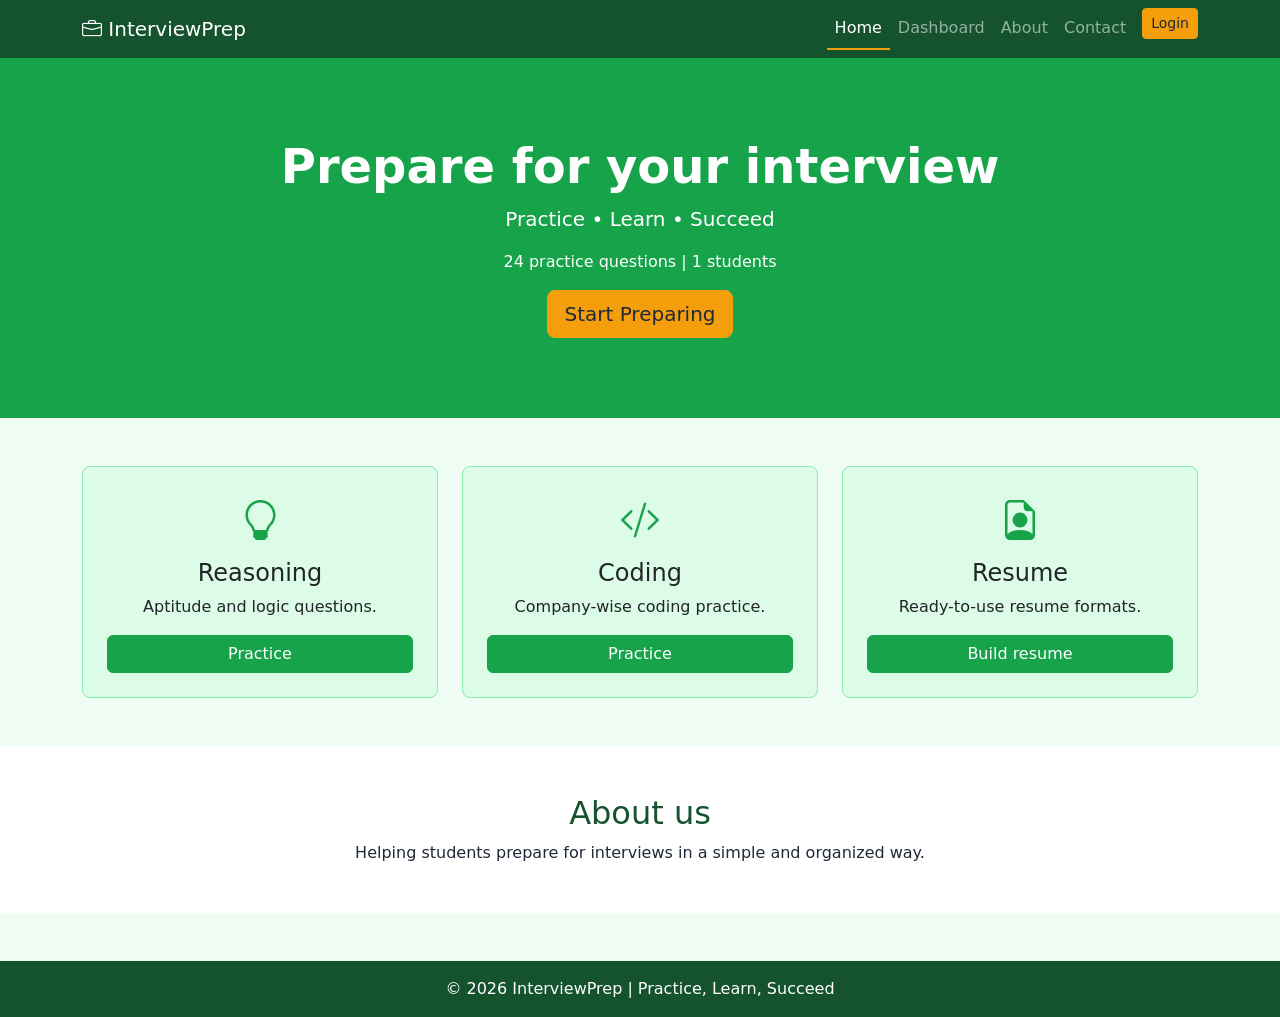
<file: index.html>
<!DOCTYPE html>
<!-- InterviewPrep: Home page -->
<html lang="en">
<head>
  <meta charset="UTF-8">
  <meta name="viewport" content="width=device-width, initial-scale=1">
  <title>Home | InterviewPrep</title>
  <link href="https://cdn.jsdelivr.net/npm/bootstrap@5.3.3/dist/css/bootstrap.min.css" rel="stylesheet">
  <link href="https://cdn.jsdelivr.net/npm/bootstrap-icons@1.11.3/font/bootstrap-icons.min.css" rel="stylesheet">
  <link href="css/style.css" rel="stylesheet">
</head>
<body data-page="index" data-auth="" data-simple="">
  <div id="nav"></div>
  <main>
    <section class="hero text-center"><div class="container">
      <h1 class="display-5 fw-bold">Prepare for your interview</h1><p class="lead">Practice &bull; Learn &bull; Succeed</p>
      <p id="counts"></p><a href="dashboard.html" class="btn btn-accent btn-lg">Start Preparing</a>
    </div></section>
    <section class="container py-5"><div class="row row-cols-1 row-cols-md-3 g-4 text-center">
      <div class="col"><div class="card card-soft h-100 p-4"><i class="bi bi-lightbulb fs-1 text-main"></i><h2 class="h4 mt-2">Reasoning</h2><p>Aptitude and logic questions.</p><a href="reasoning.html" class="btn btn-main mt-auto">Practice</a></div></div>
      <div class="col"><div class="card card-soft h-100 p-4"><i class="bi bi-code-slash fs-1 text-main"></i><h2 class="h4 mt-2">Coding</h2><p>Company-wise coding practice.</p><a href="coding.html" class="btn btn-main mt-auto">Practice</a></div></div>
      <div class="col"><div class="card card-soft h-100 p-4"><i class="bi bi-file-earmark-person fs-1 text-main"></i><h2 class="h4 mt-2">Resume</h2><p>Ready-to-use resume formats.</p><a href="resume.html" class="btn btn-main mt-auto">Build resume</a></div></div>
    </div></section>
    <section class="bg-white py-5 text-center"><div class="container"><h2>About us</h2><p class="mb-0">Helping students prepare for interviews in a simple and organized way.</p></div></section>
  </main>
  <footer id="foot" class="bg-dark-green text-center text-white py-3 mt-5"></footer>

  <script src="https://cdn.jsdelivr.net/npm/bootstrap@5.3.3/dist/js/bootstrap.bundle.min.js"></script>
  <script src="js/app.js"></script>
</body>
</html>
</file>
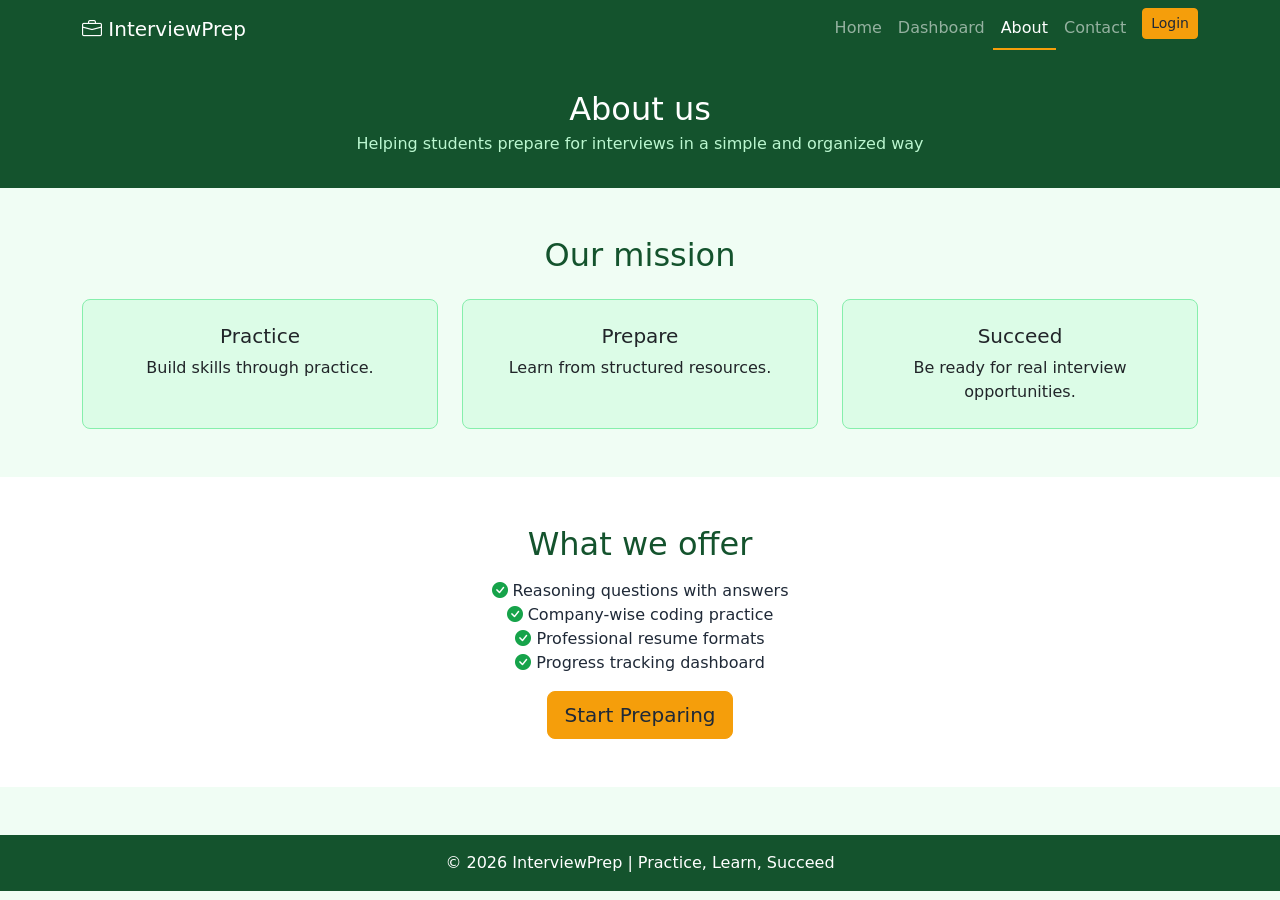
<file: about.html>
<!DOCTYPE html>
<!-- InterviewPrep: About page -->
<html lang="en">
<head>
  <meta charset="UTF-8">
  <meta name="viewport" content="width=device-width, initial-scale=1">
  <title>About | InterviewPrep</title>
  <link href="https://cdn.jsdelivr.net/npm/bootstrap@5.3.3/dist/css/bootstrap.min.css" rel="stylesheet">
  <link href="https://cdn.jsdelivr.net/npm/bootstrap-icons@1.11.3/font/bootstrap-icons.min.css" rel="stylesheet">
  <link href="css/style.css" rel="stylesheet">
</head>
<body data-page="about" data-auth="" data-simple="">
  <div id="nav"></div>
  <main>
  <section class="page-banner"><div class="container"><h1 class="h2">About us</h1><p>Helping students prepare for interviews in a simple and organized way</p></div></section>
    <section class="container py-5"><h2 class="text-center mb-4">Our mission</h2>
      <div class="row row-cols-1 row-cols-md-3 g-4 text-center">
        <div class="col"><div class="card card-soft h-100 p-4"><h3 class="h5">Practice</h3><p class="mb-0">Build skills through practice.</p></div></div>
        <div class="col"><div class="card card-soft h-100 p-4"><h3 class="h5">Prepare</h3><p class="mb-0">Learn from structured resources.</p></div></div>
        <div class="col"><div class="card card-soft h-100 p-4"><h3 class="h5">Succeed</h3><p class="mb-0">Be ready for real interview opportunities.</p></div></div>
      </div></section>
    <section class="bg-white py-5"><div class="container text-center"><h2>What we offer</h2>
      <ul class="list-unstyled my-3">
        <li><i class="bi bi-check-circle-fill text-main"></i> Reasoning questions with answers</li>
        <li><i class="bi bi-check-circle-fill text-main"></i> Company-wise coding practice</li>
        <li><i class="bi bi-check-circle-fill text-main"></i> Professional resume formats</li>
        <li><i class="bi bi-check-circle-fill text-main"></i> Progress tracking dashboard</li>
      </ul><a href="dashboard.html" class="btn btn-accent btn-lg">Start Preparing</a></div></section>
  </main>
  <footer id="foot" class="bg-dark-green text-center text-white py-3 mt-5"></footer>

  <script src="https://cdn.jsdelivr.net/npm/bootstrap@5.3.3/dist/js/bootstrap.bundle.min.js"></script>
  <script src="js/app.js"></script>
</body>
</html>
</file>
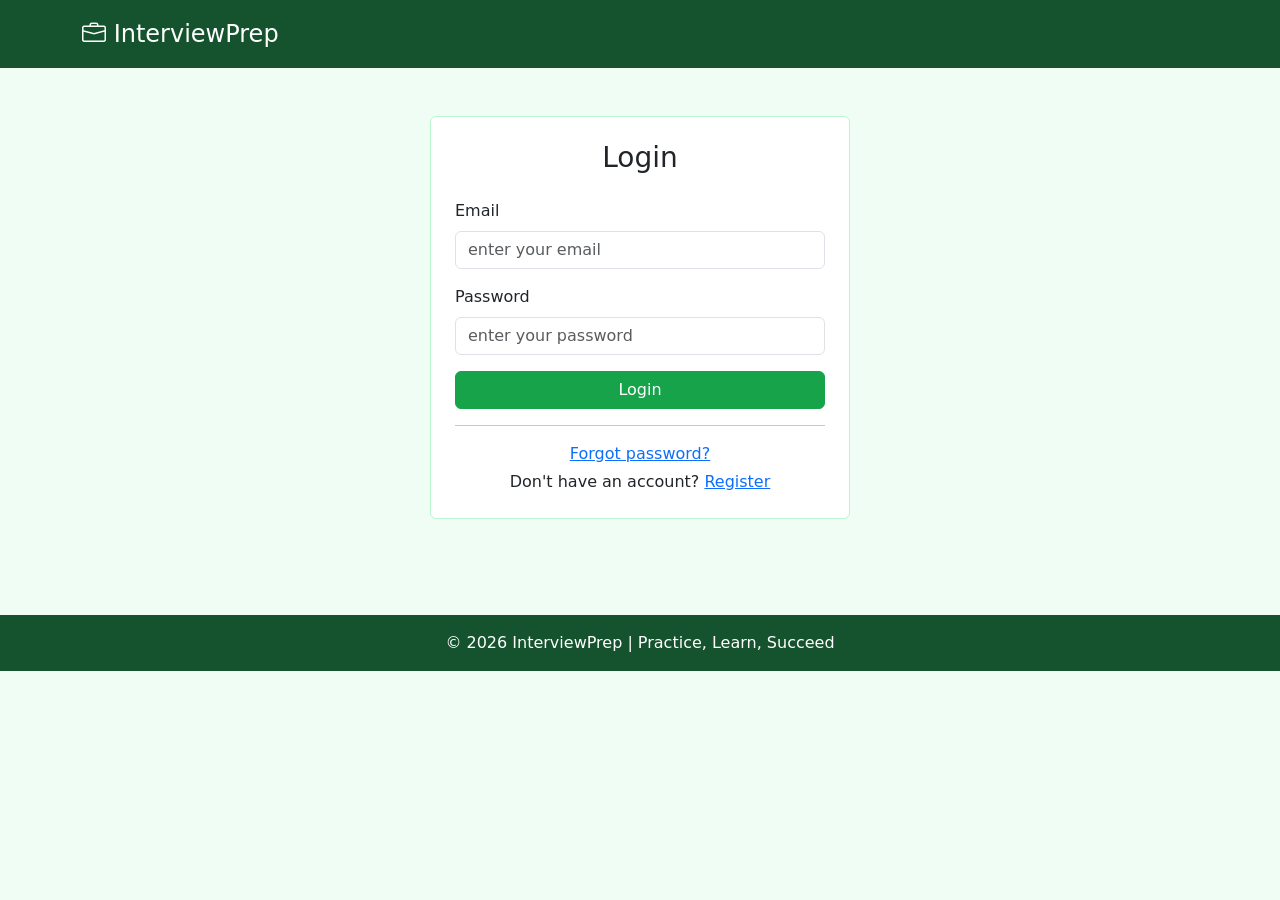
<file: admin-dashboard.html>
<!DOCTYPE html>
<!-- InterviewPrep: Admin dashboard page -->
<html lang="en">
<head>
  <meta charset="UTF-8">
  <meta name="viewport" content="width=device-width, initial-scale=1">
  <title>Admin dashboard | InterviewPrep</title>
  <link href="https://cdn.jsdelivr.net/npm/bootstrap@5.3.3/dist/css/bootstrap.min.css" rel="stylesheet">
  <link href="https://cdn.jsdelivr.net/npm/bootstrap-icons@1.11.3/font/bootstrap-icons.min.css" rel="stylesheet">
  <link href="css/style.css" rel="stylesheet">
</head>
<body data-page="admin-dashboard" data-auth="admin" data-simple="">
  <header id="nav" class="bg-dark-green py-3"></header>
  <div class="container-fluid"><div class="row">
    <aside id="side" class="col-md-3 col-lg-2 p-3"></aside>
    <main class="col-md-9 col-lg-10 p-3 p-md-4">
      <h1 class="h3 mb-3">Dashboard</h1>
      <div class="row row-cols-1 row-cols-md-3 g-3 text-center mb-4">
        <div class="col"><div class="card card-soft p-3"><div>Students</div><span class="stat-num" id="c1">0</span></div></div>
        <div class="col"><div class="card card-soft p-3"><div>Questions</div><span class="stat-num" id="c2">0</span></div></div>
        <div class="col"><div class="card card-soft p-3"><div>Unread messages</div><span class="stat-num" id="c3">0</span></div></div>
      </div>
      <div class="card mb-4"><div class="card-header bg-white fw-semibold">Recent activity</div><ul class="list-group list-group-flush" id="activity"></ul></div>
      <h2 class="h5">Quick actions</h2>
      <a href="admin-questions.html" class="btn btn-main">+ Add question</a> <a href="admin-users.html" class="btn btn-accent">View users</a> <a href="admin-messages.html" class="btn btn-accent">View messages</a>
    </main>
  </div></div>

  <script src="https://cdn.jsdelivr.net/npm/bootstrap@5.3.3/dist/js/bootstrap.bundle.min.js"></script>
  <script src="js/app.js"></script>
</body>
</html>
</file>
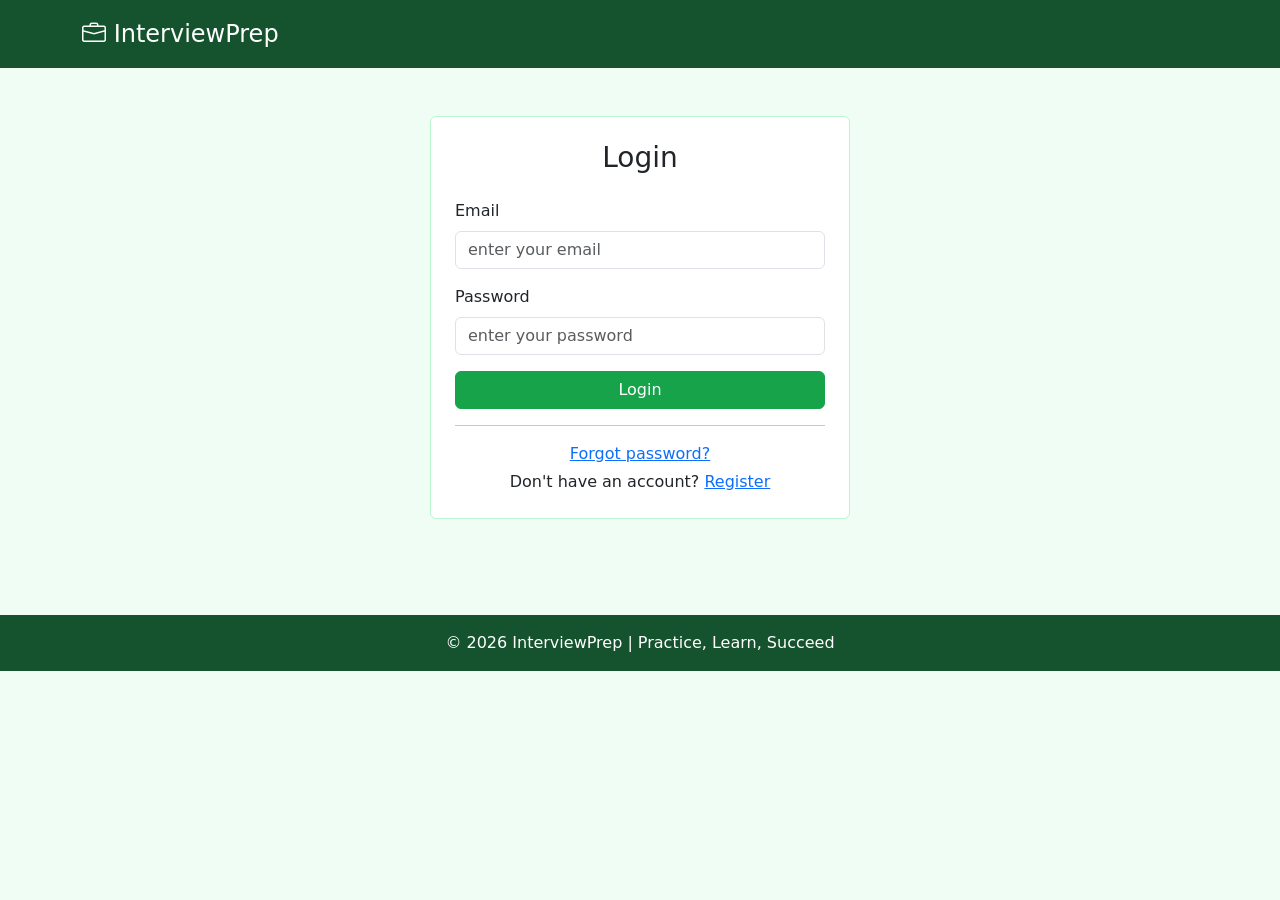
<file: admin-messages.html>
<!DOCTYPE html>
<!-- InterviewPrep: Messages page -->
<html lang="en">
<head>
  <meta charset="UTF-8">
  <meta name="viewport" content="width=device-width, initial-scale=1">
  <title>Messages | InterviewPrep</title>
  <link href="https://cdn.jsdelivr.net/npm/bootstrap@5.3.3/dist/css/bootstrap.min.css" rel="stylesheet">
  <link href="https://cdn.jsdelivr.net/npm/bootstrap-icons@1.11.3/font/bootstrap-icons.min.css" rel="stylesheet">
  <link href="css/style.css" rel="stylesheet">
</head>
<body data-page="admin-messages" data-auth="admin" data-simple="">
  <header id="nav" class="bg-dark-green py-3"></header>
  <div class="container-fluid"><div class="row">
    <aside id="side" class="col-md-3 col-lg-2 p-3"></aside>
    <main class="col-md-9 col-lg-10 p-3 p-md-4">
      <h1 class="h3">Messages</h1><p>Messages sent from the Contact page</p>
      <div class="table-responsive card"><table class="table align-middle mb-0"><thead><tr><th>Date</th><th>From</th><th>Message</th><th>Actions</th></tr></thead><tbody id="rows"></tbody></table></div>
    </main>
  </div></div>

  <script src="https://cdn.jsdelivr.net/npm/bootstrap@5.3.3/dist/js/bootstrap.bundle.min.js"></script>
  <script src="js/app.js"></script>
</body>
</html>
</file>
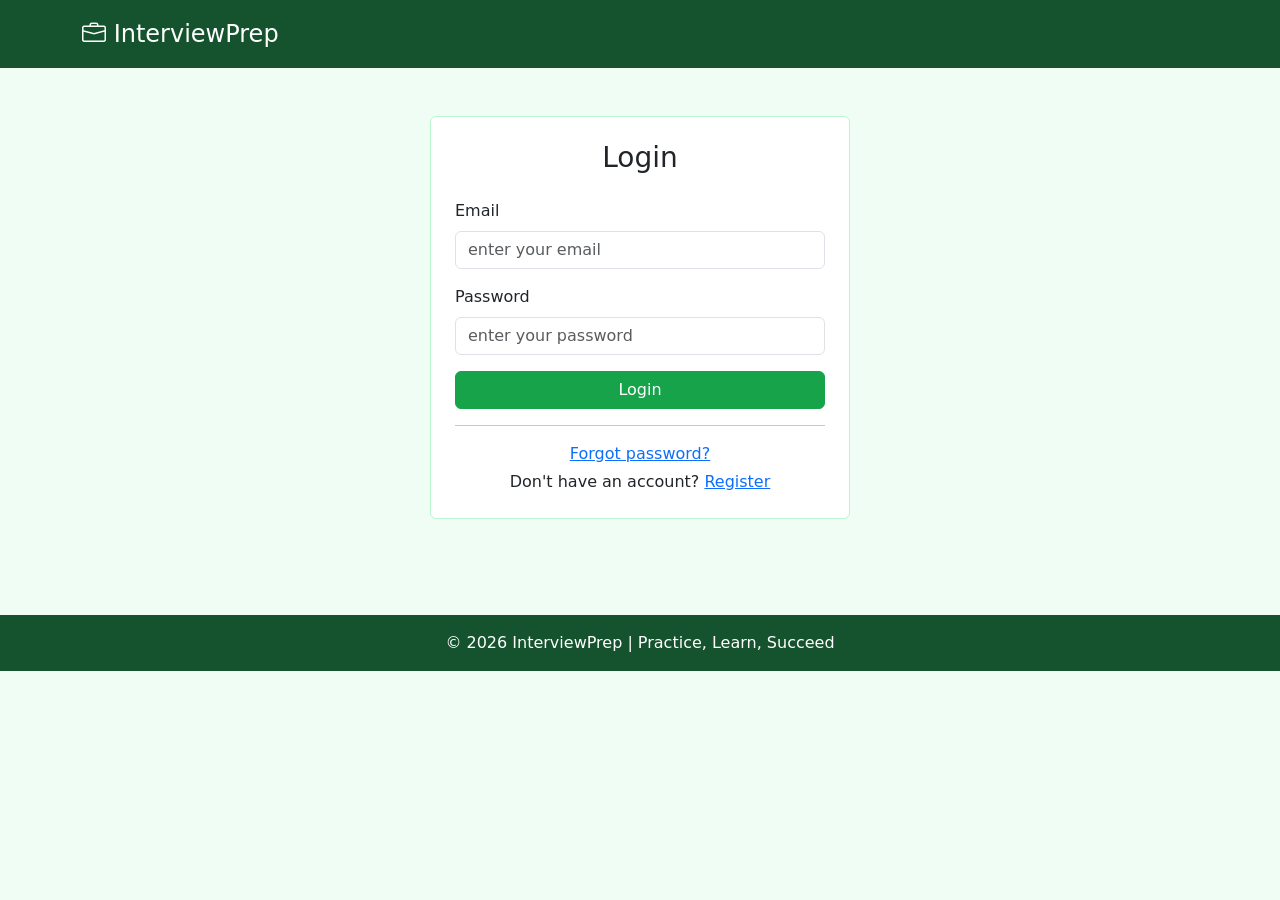
<file: admin-questions.html>
<!DOCTYPE html>
<!-- InterviewPrep: Manage questions page -->
<html lang="en">
<head>
  <meta charset="UTF-8">
  <meta name="viewport" content="width=device-width, initial-scale=1">
  <title>Manage questions | InterviewPrep</title>
  <link href="https://cdn.jsdelivr.net/npm/bootstrap@5.3.3/dist/css/bootstrap.min.css" rel="stylesheet">
  <link href="https://cdn.jsdelivr.net/npm/bootstrap-icons@1.11.3/font/bootstrap-icons.min.css" rel="stylesheet">
  <link href="css/style.css" rel="stylesheet">
</head>
<body data-page="admin-questions" data-auth="admin" data-simple="">
  <header id="nav" class="bg-dark-green py-3"></header>
  <div class="container-fluid"><div class="row">
    <aside id="side" class="col-md-3 col-lg-2 p-3"></aside>
    <main class="col-md-9 col-lg-10 p-3 p-md-4">
      <h1 class="h3">Questions</h1><p>Add, edit or delete practice questions</p><div id="msg"></div>
      <div class="card p-3 mb-4"><h2 class="h5" id="formTitle">Add question</h2>
        <form id="f" class="row g-2">
          <div class="col-md-3"><select class="form-select" id="qtype"><option value="reasoning">Reasoning</option><option value="coding">Coding</option></select></div>
          <div class="col-md-3"><select class="form-select" id="qdiff"><option>Easy</option><option>Medium</option><option>Hard</option></select></div>
          <div class="col-md-6" id="cBox" hidden><input class="form-control" id="qco" placeholder="Company name (e.g. Google)"></div>
          <div class="col-md-6" id="rBox"><select class="form-select" id="qcat"><option>Aptitude</option><option>Logical</option></select></div>
          <div class="col-12"><input class="form-control" id="qtext" placeholder="Question text" required></div>
          <div class="col-12 row g-2 m-0 p-0" id="rBox2"><div class="col-md-6"><input class="form-control" id="o0" placeholder="Option A"></div><div class="col-md-6"><input class="form-control" id="o1" placeholder="Option B"></div><div class="col-md-6"><input class="form-control" id="o2" placeholder="Option C"></div><div class="col-md-6"><input class="form-control" id="o3" placeholder="Option D"></div><div class="col-md-6"><select class="form-select" id="qans"><option value="0">Correct: A</option><option value="1">Correct: B</option><option value="2">Correct: C</option><option value="3">Correct: D</option></select></div></div>
          <div class="col-12"><input class="form-control" id="qexp" placeholder="Explanation / hint" required></div>
          <div class="col-12"><button class="btn btn-main">Save question</button> <button type="button" class="btn btn-outline-secondary" id="cancel">Clear</button></div>
        </form></div>
      <select class="form-select mb-3" id="qfilter" style="max-width:200px"><option value="all">Show all</option><option value="reasoning">Reasoning</option><option value="coding">Coding</option></select>
      <div class="table-responsive card"><table class="table align-middle mb-0"><thead><tr><th>#</th><th>Type</th><th>Question</th><th>Category / Company</th><th>Level</th><th>Actions</th></tr></thead><tbody id="rows"></tbody></table></div>
    </main>
  </div></div>

  <script src="https://cdn.jsdelivr.net/npm/bootstrap@5.3.3/dist/js/bootstrap.bundle.min.js"></script>
  <script src="js/app.js"></script>
</body>
</html>
</file>
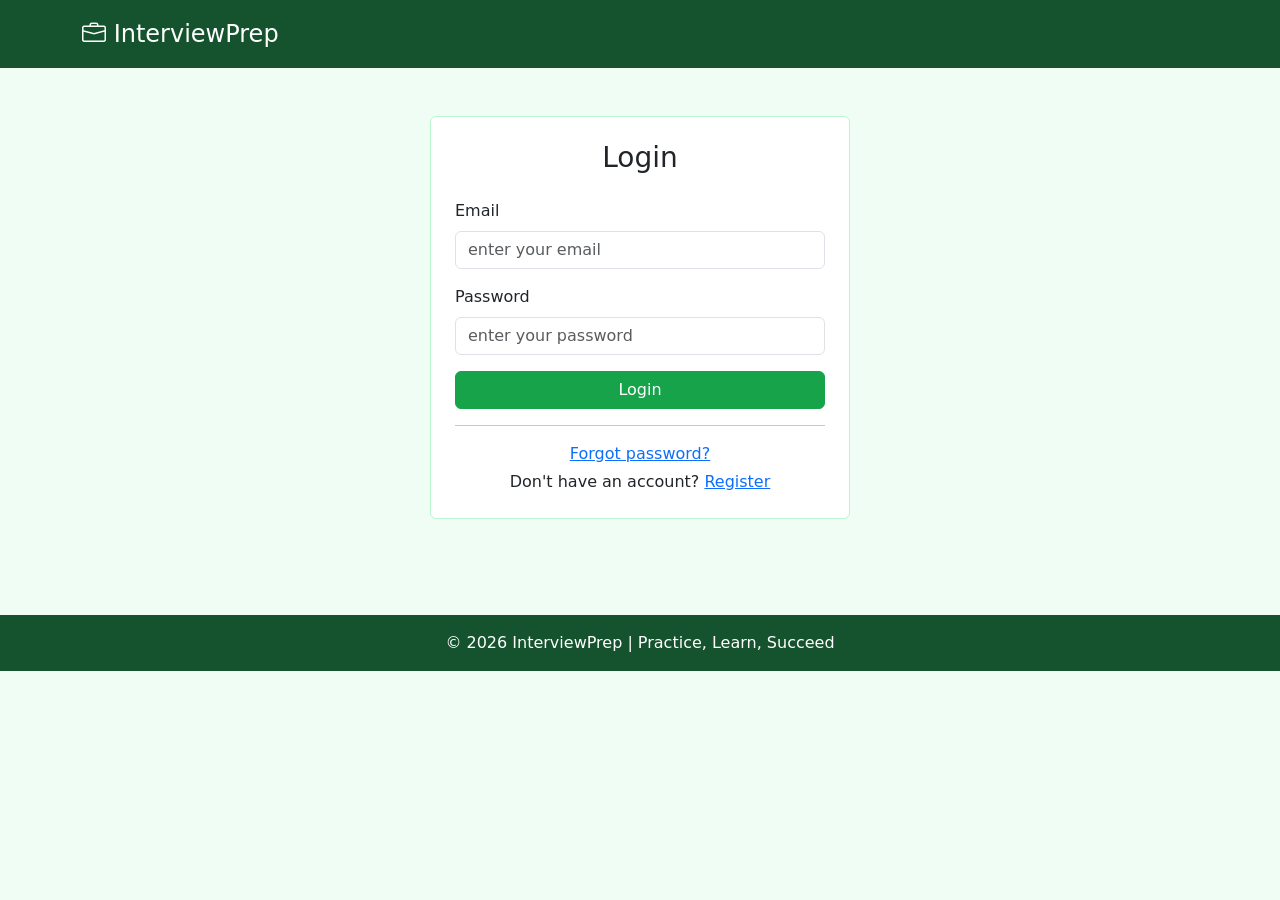
<file: admin-users.html>
<!DOCTYPE html>
<!-- InterviewPrep: Manage users page -->
<html lang="en">
<head>
  <meta charset="UTF-8">
  <meta name="viewport" content="width=device-width, initial-scale=1">
  <title>Manage users | InterviewPrep</title>
  <link href="https://cdn.jsdelivr.net/npm/bootstrap@5.3.3/dist/css/bootstrap.min.css" rel="stylesheet">
  <link href="https://cdn.jsdelivr.net/npm/bootstrap-icons@1.11.3/font/bootstrap-icons.min.css" rel="stylesheet">
  <link href="css/style.css" rel="stylesheet">
</head>
<body data-page="admin-users" data-auth="admin" data-simple="">
  <header id="nav" class="bg-dark-green py-3"></header>
  <div class="container-fluid"><div class="row">
    <aside id="side" class="col-md-3 col-lg-2 p-3"></aside>
    <main class="col-md-9 col-lg-10 p-3 p-md-4">
      <h1 class="h3">Users</h1><p>Manage registered users</p>
      <input class="form-control mb-3" type="search" id="search" placeholder="Search users..." style="max-width:360px">
      <div class="table-responsive card"><table class="table align-middle mb-0"><thead><tr><th>#</th><th>Name</th><th>Email</th><th>Joined</th><th>Actions</th></tr></thead><tbody id="rows"></tbody></table></div>
      <div class="modal fade" id="modal" tabindex="-1"><div class="modal-dialog"><div class="modal-content"><div class="modal-header"><h5 class="modal-title">User details</h5><button class="btn-close" data-bs-dismiss="modal"></button></div><div class="modal-body" id="mBody"></div></div></div></div>
    </main>
  </div></div>

  <script src="https://cdn.jsdelivr.net/npm/bootstrap@5.3.3/dist/js/bootstrap.bundle.min.js"></script>
  <script src="js/app.js"></script>
</body>
</html>
</file>
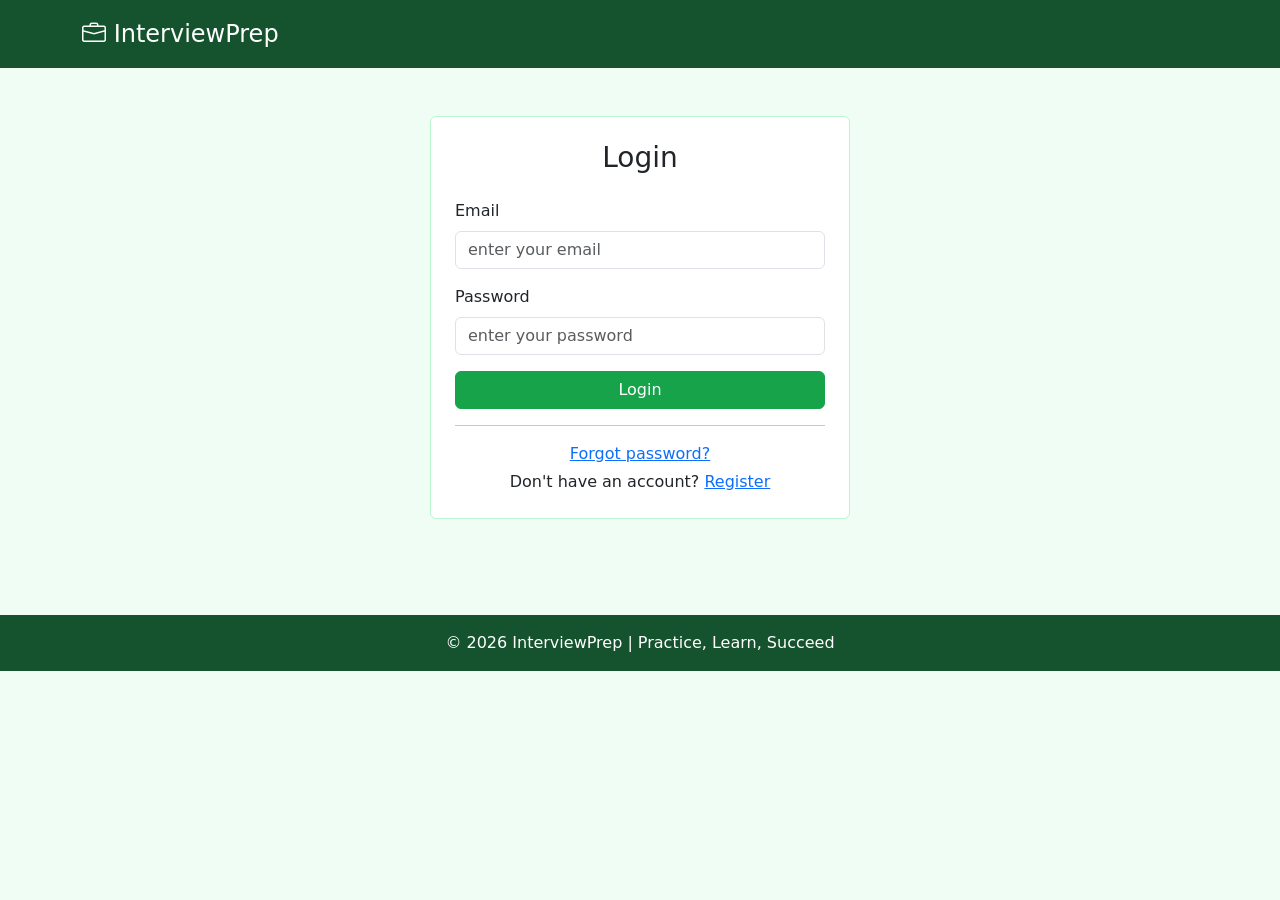
<file: coding.html>
<!DOCTYPE html>
<!-- InterviewPrep: Coding page -->
<html lang="en">
<head>
  <meta charset="UTF-8">
  <meta name="viewport" content="width=device-width, initial-scale=1">
  <title>Coding | InterviewPrep</title>
  <link href="https://cdn.jsdelivr.net/npm/bootstrap@5.3.3/dist/css/bootstrap.min.css" rel="stylesheet">
  <link href="https://cdn.jsdelivr.net/npm/bootstrap-icons@1.11.3/font/bootstrap-icons.min.css" rel="stylesheet">
  <link href="css/style.css" rel="stylesheet">
</head>
<body data-page="coding" data-auth="user" data-simple="">
  <div id="nav"></div>
  <main>
  <section class="page-banner"><div class="container"><h1 class="h2">Company-wise coding practice</h1><p>Prepare for coding rounds based on your target company.</p></div></section>
    <section class="container py-5">
      <form class="row justify-content-center mb-4" id="filters"><div class="col-md-6"><input class="form-control" type="search" id="search" placeholder="Search companies..."></div></form>
      <div class="row row-cols-1 row-cols-sm-2 row-cols-lg-3 g-4 text-center" id="grid"></div>
      <div id="list"></div>
    </section>
  </main>
  <footer id="foot" class="bg-dark-green text-center text-white py-3 mt-5"></footer>

  <script src="https://cdn.jsdelivr.net/npm/bootstrap@5.3.3/dist/js/bootstrap.bundle.min.js"></script>
  <script src="js/app.js"></script>
</body>
</html>
</file>
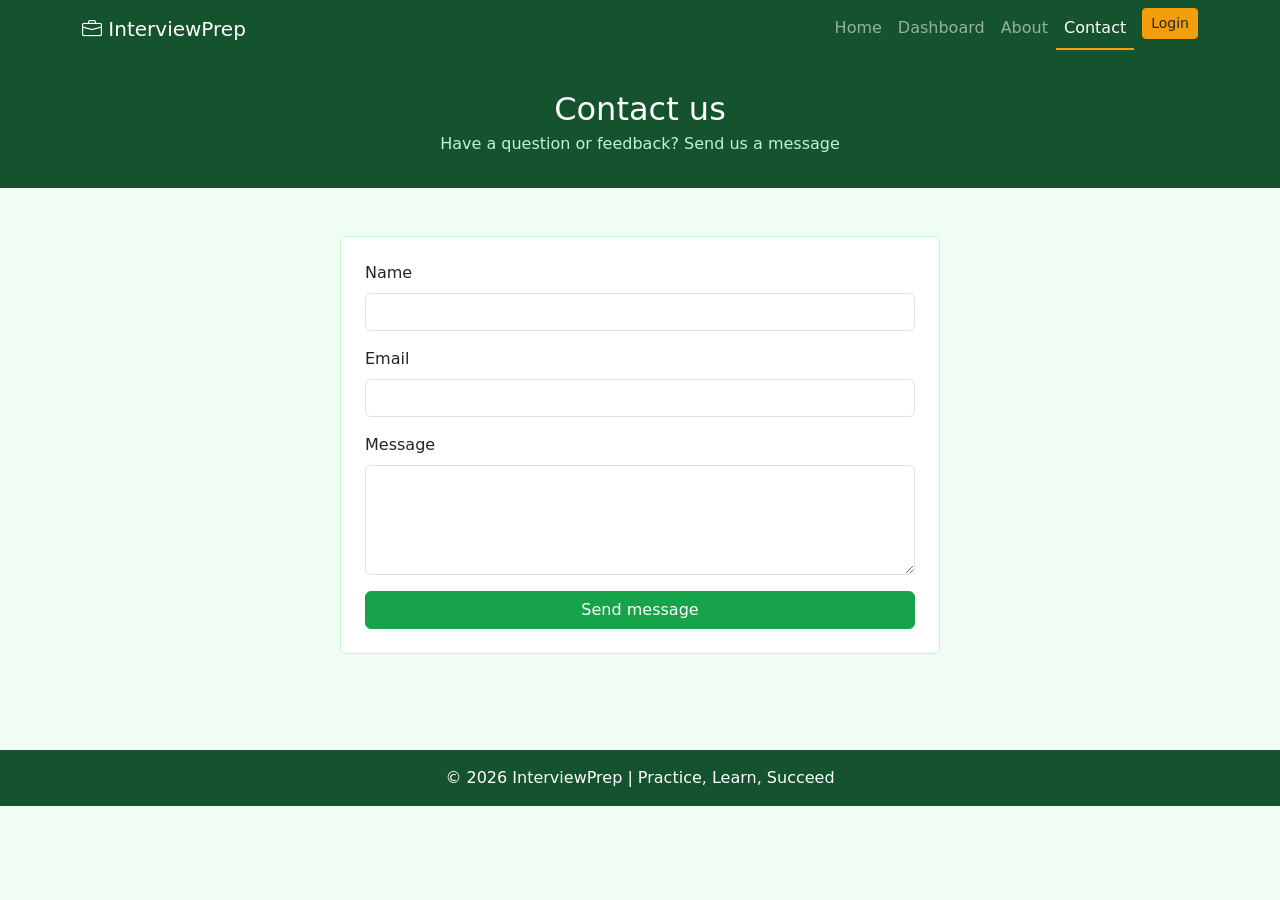
<file: contact.html>
<!DOCTYPE html>
<!-- InterviewPrep: Contact page -->
<html lang="en">
<head>
  <meta charset="UTF-8">
  <meta name="viewport" content="width=device-width, initial-scale=1">
  <title>Contact | InterviewPrep</title>
  <link href="https://cdn.jsdelivr.net/npm/bootstrap@5.3.3/dist/css/bootstrap.min.css" rel="stylesheet">
  <link href="https://cdn.jsdelivr.net/npm/bootstrap-icons@1.11.3/font/bootstrap-icons.min.css" rel="stylesheet">
  <link href="css/style.css" rel="stylesheet">
</head>
<body data-page="contact" data-auth="" data-simple="">
  <div id="nav"></div>
  <main>
  <section class="page-banner"><div class="container"><h1 class="h2">Contact us</h1><p>Have a question or feedback? Send us a message</p></div></section>
    <section class="container py-5"><div class="card mx-auto p-4" style="max-width:600px"><div id="msg"></div>
      <form id="f">
        <div class="mb-3"><label class="form-label" for="name">Name</label><input class="form-control" id="name" required></div>
        <div class="mb-3"><label class="form-label" for="email">Email</label><input class="form-control" type="email" id="email" required></div>
        <div class="mb-3"><label class="form-label" for="text">Message</label><textarea class="form-control" id="text" rows="4" required></textarea></div>
        <button class="btn btn-main w-100">Send message</button>
      </form></div></section>
  </main>
  <footer id="foot" class="bg-dark-green text-center text-white py-3 mt-5"></footer>

  <script src="https://cdn.jsdelivr.net/npm/bootstrap@5.3.3/dist/js/bootstrap.bundle.min.js"></script>
  <script src="js/app.js"></script>
</body>
</html>
</file>
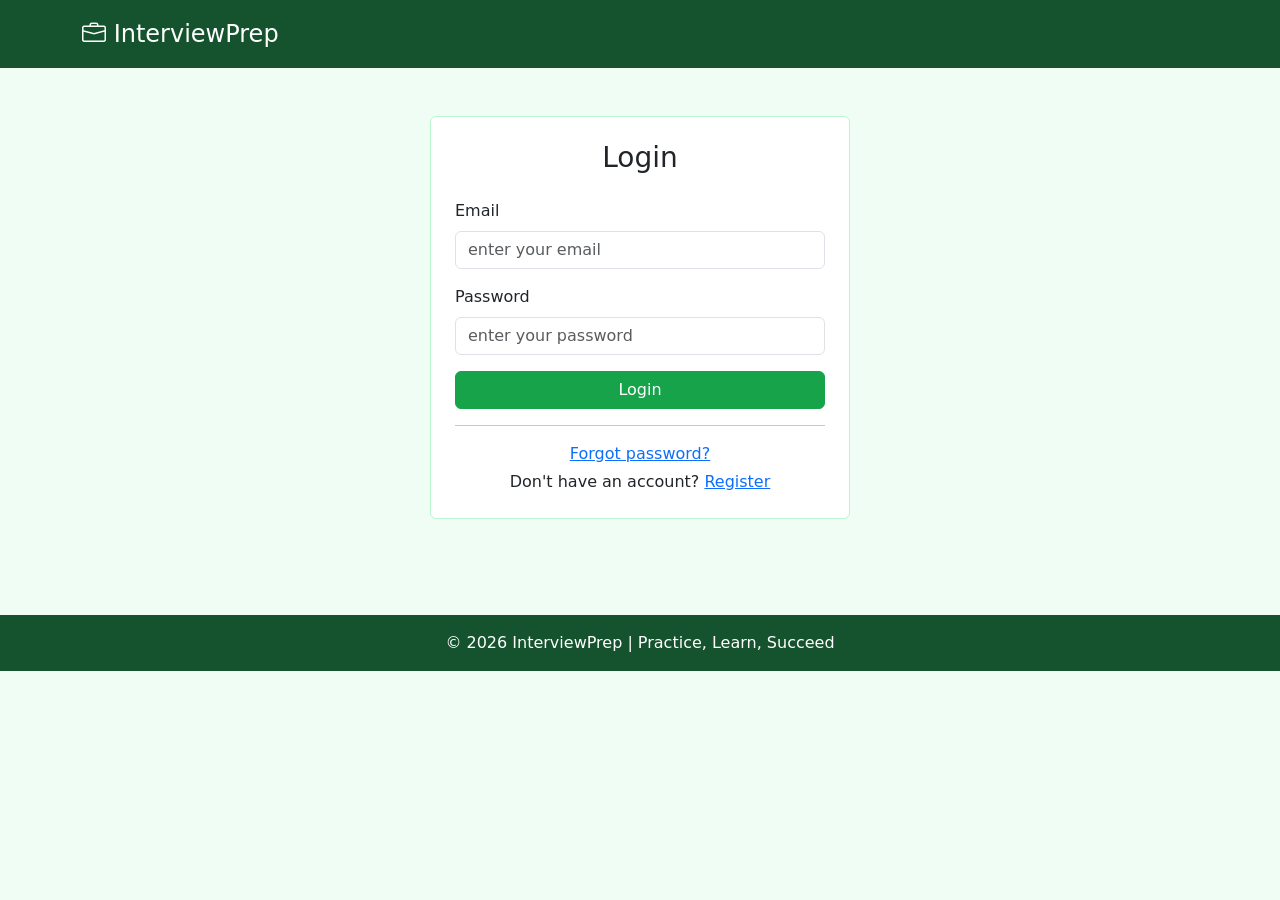
<file: dashboard.html>
<!DOCTYPE html>
<!-- InterviewPrep: Dashboard page -->
<html lang="en">
<head>
  <meta charset="UTF-8">
  <meta name="viewport" content="width=device-width, initial-scale=1">
  <title>Dashboard | InterviewPrep</title>
  <link href="https://cdn.jsdelivr.net/npm/bootstrap@5.3.3/dist/css/bootstrap.min.css" rel="stylesheet">
  <link href="https://cdn.jsdelivr.net/npm/bootstrap-icons@1.11.3/font/bootstrap-icons.min.css" rel="stylesheet">
  <link href="css/style.css" rel="stylesheet">
</head>
<body data-page="dashboard" data-auth="user" data-simple="">
  <div id="nav"></div>
  <main>
    <section class="container py-4">
      <h1 class="h3" id="welcome">Welcome back!</h1><p>Keep practicing and improve your interview preparation.</p>
      <div class="row row-cols-1 row-cols-md-3 g-3 text-center mb-4">
        <div class="col"><div class="card card-soft p-3"><div>Coding completed</div><span class="stat-num" id="s1">0</span></div></div>
        <div class="col"><div class="card card-soft p-3"><div>Accuracy</div><span class="stat-num" id="s2">0%</span></div></div>
        <div class="col"><div class="card card-soft p-3"><div>Streak</div><span class="stat-num" id="s3">0 days</span></div></div>
      </div>
      <h2 class="h4">Continue preparation</h2>
      <div class="card card-soft p-3 mb-3"><b>Reasoning practice</b><div class="progress my-2"><div class="progress-bar" id="p1" style="width:0%">0%</div></div><a href="reasoning.html" class="btn btn-main btn-sm align-self-start">Continue <i class="bi bi-arrow-right"></i></a></div>
      <div class="card card-soft p-3"><b>Coding practice</b><div class="progress my-2"><div class="progress-bar" id="p2" style="width:0%">0%</div></div><a href="coding.html" class="btn btn-main btn-sm align-self-start">Continue <i class="bi bi-arrow-right"></i></a></div>
    </section>
  </main>
  <footer id="foot" class="bg-dark-green text-center text-white py-3 mt-5"></footer>

  <script src="https://cdn.jsdelivr.net/npm/bootstrap@5.3.3/dist/js/bootstrap.bundle.min.js"></script>
  <script src="js/app.js"></script>
</body>
</html>
</file>
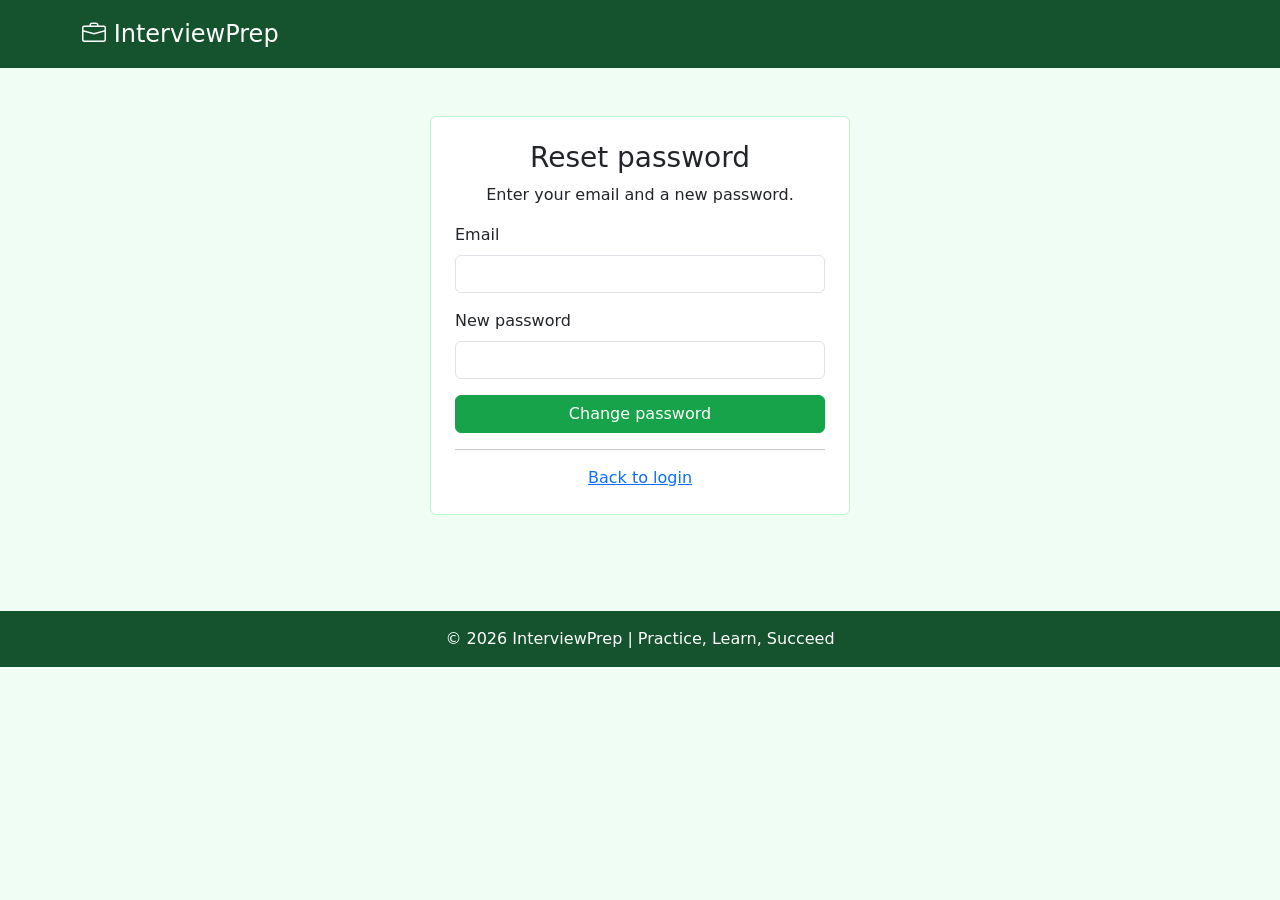
<file: forgot-password.html>
<!DOCTYPE html>
<!-- InterviewPrep: Forgot password page -->
<html lang="en">
<head>
  <meta charset="UTF-8">
  <meta name="viewport" content="width=device-width, initial-scale=1">
  <title>Forgot password | InterviewPrep</title>
  <link href="https://cdn.jsdelivr.net/npm/bootstrap@5.3.3/dist/css/bootstrap.min.css" rel="stylesheet">
  <link href="https://cdn.jsdelivr.net/npm/bootstrap-icons@1.11.3/font/bootstrap-icons.min.css" rel="stylesheet">
  <link href="css/style.css" rel="stylesheet">
</head>
<body data-page="forgot" data-auth="" data-simple="1">
  <div id="nav"></div>
  <main>
    <div class="container py-5"><div class="card mx-auto p-4" style="max-width:420px">
      <h1 class="h3 text-center">Reset password</h1><p class="text-center">Enter your email and a new password.</p>
      <div id="msg"></div>
      <form id="f">
        <div class="mb-3"><label class="form-label" for="email">Email</label><input class="form-control" type="email" id="email"  required></div><div class="mb-3"><label class="form-label" for="pw">New password</label><input class="form-control" type="password" id="pw" minlength="6" required></div>
        <button class="btn btn-main w-100">Change password</button>
      </form>
      <hr><p class="text-center mb-0"><a href="login.html">Back to login</a></p>
    </div></div>
  </main>
  <footer id="foot" class="bg-dark-green text-center text-white py-3 mt-5"></footer>

  <script src="https://cdn.jsdelivr.net/npm/bootstrap@5.3.3/dist/js/bootstrap.bundle.min.js"></script>
  <script src="js/app.js"></script>
</body>
</html>
</file>
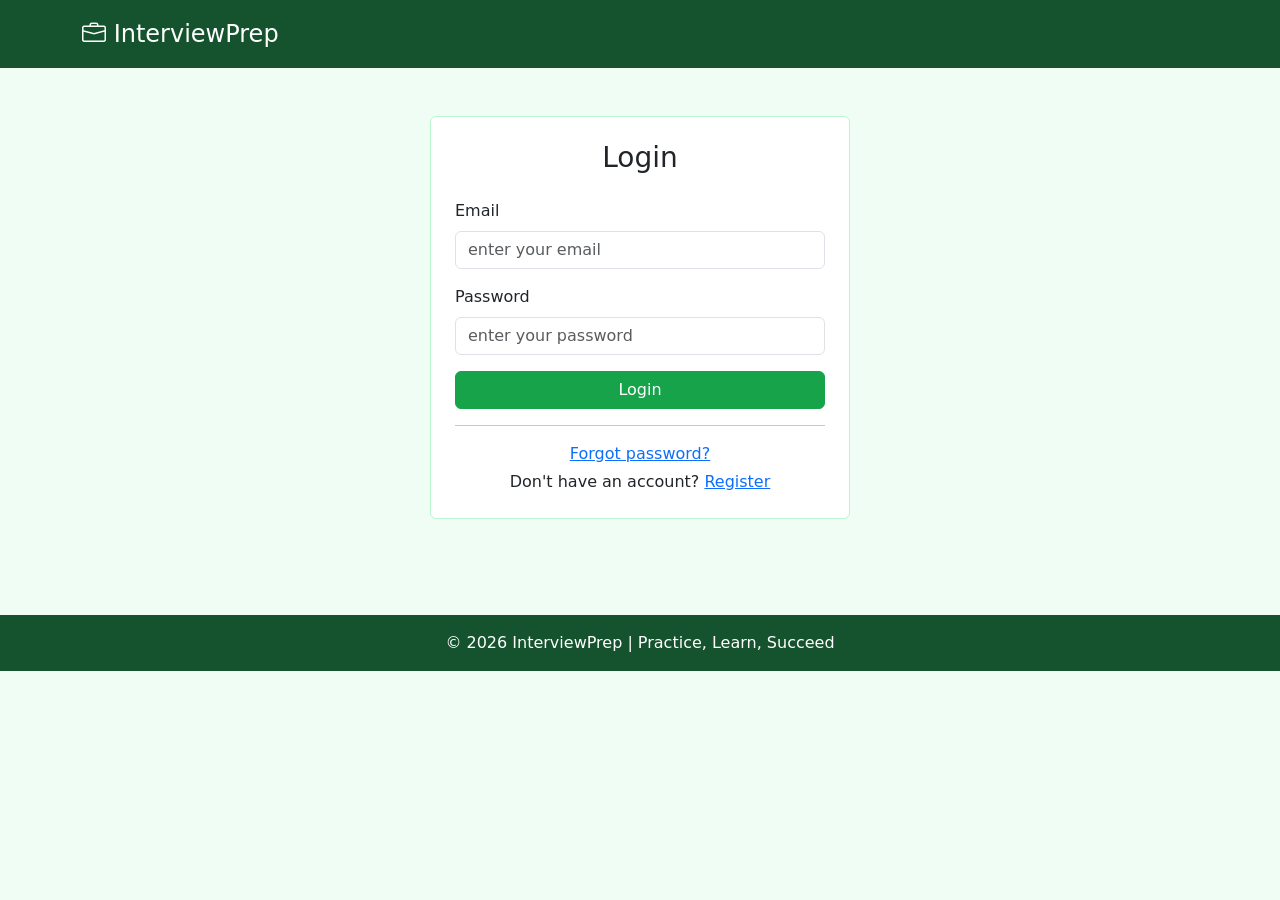
<file: login.html>
<!DOCTYPE html>
<!-- InterviewPrep: Login page -->
<html lang="en">
<head>
  <meta charset="UTF-8">
  <meta name="viewport" content="width=device-width, initial-scale=1">
  <title>Login | InterviewPrep</title>
  <link href="https://cdn.jsdelivr.net/npm/bootstrap@5.3.3/dist/css/bootstrap.min.css" rel="stylesheet">
  <link href="https://cdn.jsdelivr.net/npm/bootstrap-icons@1.11.3/font/bootstrap-icons.min.css" rel="stylesheet">
  <link href="css/style.css" rel="stylesheet">
</head>
<body data-page="login" data-auth="" data-simple="1">
  <div id="nav"></div>
  <main>
    <div class="container py-5"><div class="card mx-auto p-4" style="max-width:420px">
      <h1 class="h3 text-center">Login</h1><p class="text-center text-secondary small"></p>
      <div id="msg"></div>
      <form id="f">
        <div class="mb-3"><label class="form-label" for="email">Email</label><input class="form-control" type="email" id="email" placeholder="enter your email" required></div><div class="mb-3"><label class="form-label" for="pw">Password</label><input class="form-control" type="password" id="pw" placeholder="enter your password" required></div>
        <button class="btn btn-main w-100">Login</button>
      </form>
      <hr><p class="text-center mb-1"><a href="forgot-password.html">Forgot password?</a></p><p class="text-center mb-0">Don't have an account? <a href="signup.html">Register</a></p>
    </div></div>
  </main>
  <footer id="foot" class="bg-dark-green text-center text-white py-3 mt-5"></footer>

  <script src="https://cdn.jsdelivr.net/npm/bootstrap@5.3.3/dist/js/bootstrap.bundle.min.js"></script>
  <script src="js/app.js"></script>
</body>
</html>
</file>
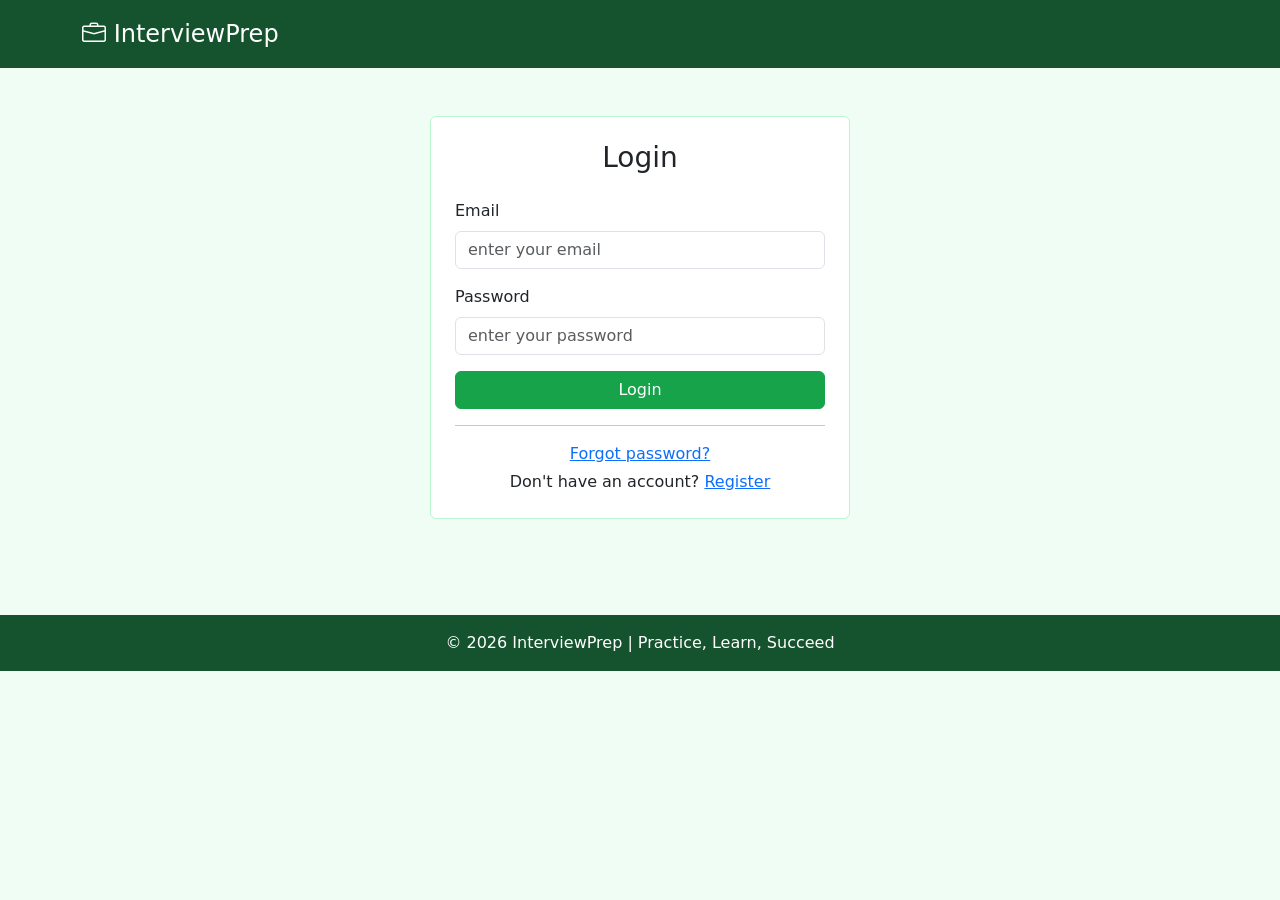
<file: reasoning.html>
<!DOCTYPE html>
<!-- InterviewPrep: Reasoning page -->
<html lang="en">
<head>
  <meta charset="UTF-8">
  <meta name="viewport" content="width=device-width, initial-scale=1">
  <title>Reasoning | InterviewPrep</title>
  <link href="https://cdn.jsdelivr.net/npm/bootstrap@5.3.3/dist/css/bootstrap.min.css" rel="stylesheet">
  <link href="https://cdn.jsdelivr.net/npm/bootstrap-icons@1.11.3/font/bootstrap-icons.min.css" rel="stylesheet">
  <link href="css/style.css" rel="stylesheet">
</head>
<body data-page="reasoning" data-auth="user" data-simple="">
  <div id="nav"></div>
  <main>
  <section class="page-banner"><div class="container"><h1 class="h2">Reasoning questions</h1><p>Practice aptitude and logical thinking</p></div></section>
    <section class="container py-5">
      <form class="row g-2 mb-4" id="filters">
        <div class="col-md-6"><input class="form-control" type="search" id="search" placeholder="Search question"></div>
        <div class="col-6 col-md-2"><select class="form-select" id="cat"><option value="All">Category: All</option><option>Aptitude</option><option>Logical</option></select></div>
        <div class="col-6 col-md-2"><select class="form-select" id="diff"><option value="All">Difficulty: All</option><option>Easy</option><option>Medium</option><option>Hard</option></select></div>
        <div class="col-md-2"><button class="btn btn-main w-100">Search</button></div>
      </form>
      <p class="text-center fw-semibold" id="score">Score this session: 0/0</p>
      <div class="card p-4 mx-auto" style="max-width:700px" id="card"></div>
    </section>
  </main>
  <footer id="foot" class="bg-dark-green text-center text-white py-3 mt-5"></footer>

  <script src="https://cdn.jsdelivr.net/npm/bootstrap@5.3.3/dist/js/bootstrap.bundle.min.js"></script>
  <script src="js/app.js"></script>
</body>
</html>
</file>
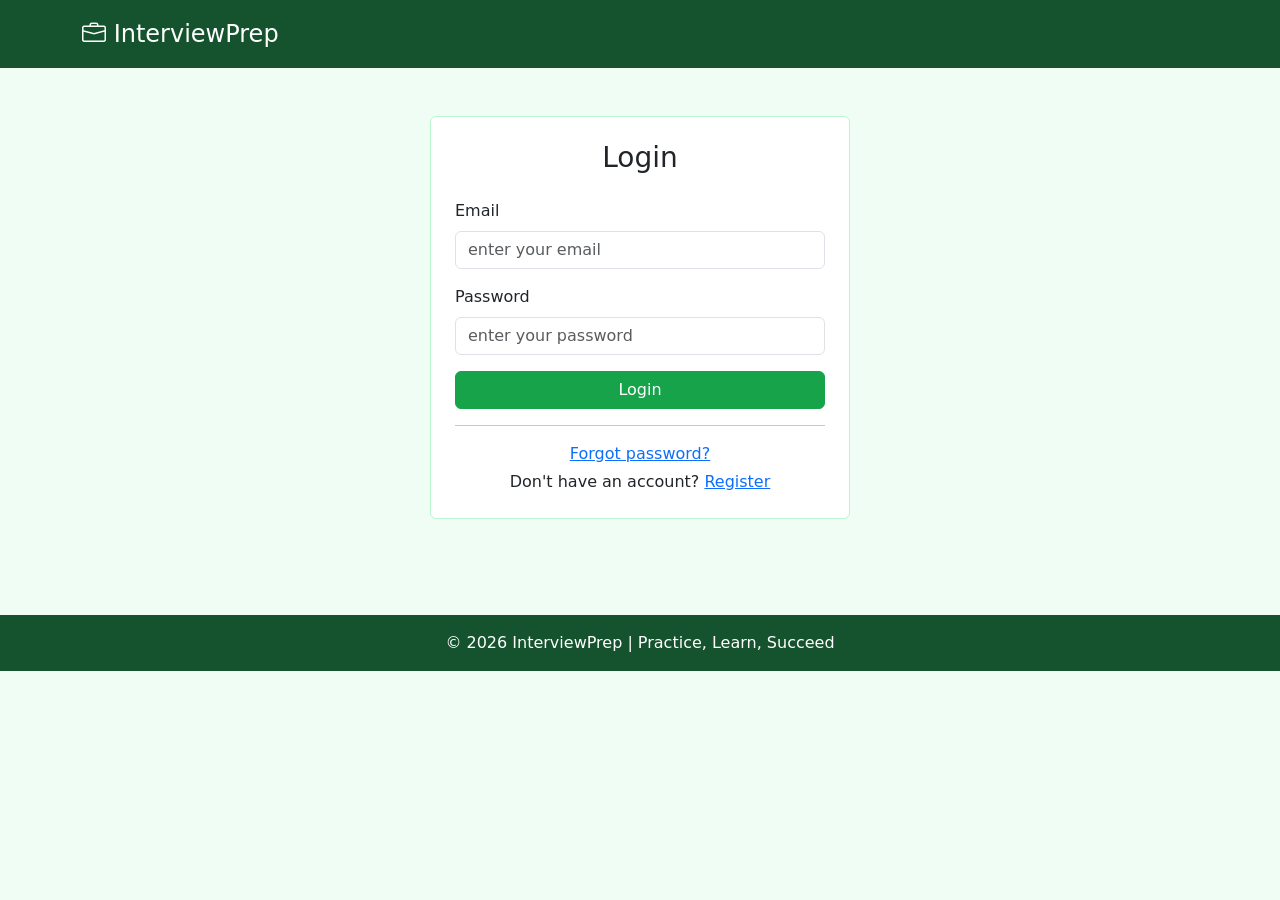
<file: resume.html>
<!DOCTYPE html>
<!-- InterviewPrep: Resume page -->
<html lang="en">
<head>
  <meta charset="UTF-8">
  <meta name="viewport" content="width=device-width, initial-scale=1">
  <title>Resume | InterviewPrep</title>
  <link href="https://cdn.jsdelivr.net/npm/bootstrap@5.3.3/dist/css/bootstrap.min.css" rel="stylesheet">
  <link href="https://cdn.jsdelivr.net/npm/bootstrap-icons@1.11.3/font/bootstrap-icons.min.css" rel="stylesheet">
  <link href="css/style.css" rel="stylesheet">
</head>
<body data-page="resume" data-auth="user" data-simple="">
  <div id="nav"></div>
  <main>
  <section class="page-banner"><div class="container"><h1 class="h2">Resume formats</h1><p>Fill your details, pick a format and print or save as PDF</p></div></section>
    <section class="container py-5"><div class="row g-4">
      <div class="col-lg-5"><div class="card p-3">
        <p class="mb-1 fw-semibold">Choose a format</p><div class="mb-3"><div class="form-check form-check-inline"><input class="form-check-input" type="radio" name="fmt" id="f1" value="1" checked><label class="form-check-label" for="f1">Simple</label></div><div class="form-check form-check-inline"><input class="form-check-input" type="radio" name="fmt" id="f2" value="2" ><label class="form-check-label" for="f2">Classic</label></div><div class="form-check form-check-inline"><input class="form-check-input" type="radio" name="fmt" id="f3" value="3" ><label class="form-check-label" for="f3">Modern</label></div></div>
        <div class="mb-2"><label class="form-label" for="r_name">Full name</label><input class="form-control" id="r_name"></div><div class="mb-2"><label class="form-label" for="r_email">Email</label><input class="form-control" id="r_email"></div><div class="mb-2"><label class="form-label" for="r_phone">Phone</label><input class="form-control" id="r_phone"></div><div class="mb-2"><label class="form-label" for="r_objective">Career objective</label><textarea class="form-control" id="r_objective" rows="2"></textarea></div>
        <div class="mb-2"><label class="form-label" for="r_education">Education (one per line)</label><textarea class="form-control" id="r_education" rows="2"></textarea></div><div class="mb-2"><label class="form-label" for="r_skills">Skills (comma separated)</label><input class="form-control" id="r_skills"></div><div class="mb-2"><label class="form-label" for="r_projects">Projects (one per line)</label><textarea class="form-control" id="r_projects" rows="3"></textarea></div>
        <button class="btn btn-accent" id="print"><i class="bi bi-printer"></i> Print / Save as PDF</button>
      </div></div>
      <div class="col-lg-7"><div id="preview"></div></div>
    </div></section>
  </main>
  <footer id="foot" class="bg-dark-green text-center text-white py-3 mt-5"></footer>

  <script src="https://cdn.jsdelivr.net/npm/bootstrap@5.3.3/dist/js/bootstrap.bundle.min.js"></script>
  <script src="js/app.js"></script>
</body>
</html>
</file>
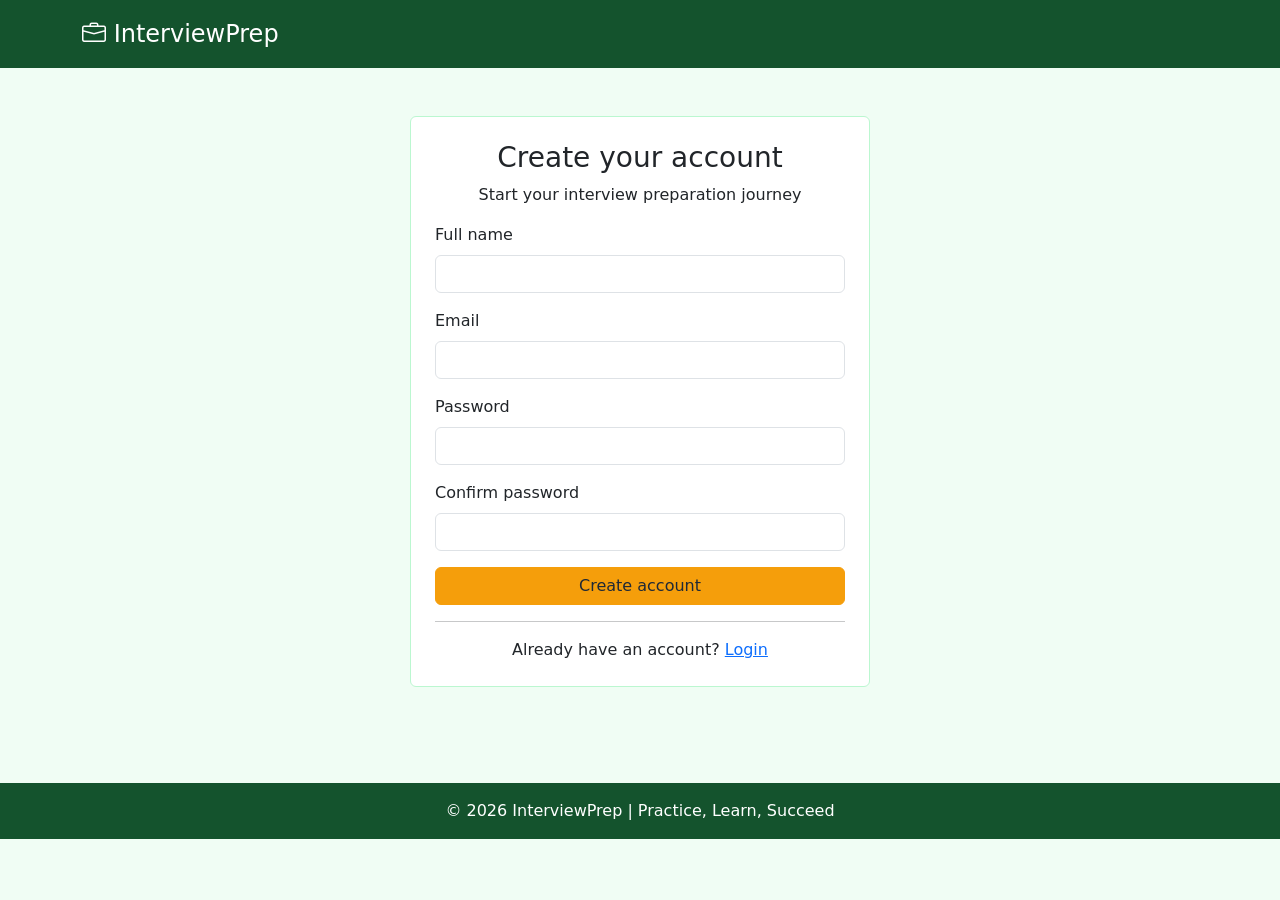
<file: signup.html>
<!DOCTYPE html>
<!-- InterviewPrep: Sign up page -->
<html lang="en">
<head>
  <meta charset="UTF-8">
  <meta name="viewport" content="width=device-width, initial-scale=1">
  <title>Sign up | InterviewPrep</title>
  <link href="https://cdn.jsdelivr.net/npm/bootstrap@5.3.3/dist/css/bootstrap.min.css" rel="stylesheet">
  <link href="https://cdn.jsdelivr.net/npm/bootstrap-icons@1.11.3/font/bootstrap-icons.min.css" rel="stylesheet">
  <link href="css/style.css" rel="stylesheet">
</head>
<body data-page="signup" data-auth="" data-simple="1">
  <div id="nav"></div>
  <main>
    <div class="container py-5"><div class="card mx-auto p-4" style="max-width:460px">
      <h1 class="h3 text-center">Create your account</h1><p class="text-center">Start your interview preparation journey</p>
      <div id="msg"></div>
      <form id="f">
        <div class="mb-3"><label class="form-label" for="name">Full name</label><input class="form-control" type="text" id="name"  required></div><div class="mb-3"><label class="form-label" for="email">Email</label><input class="form-control" type="email" id="email"  required></div><div class="mb-3"><label class="form-label" for="pw">Password</label><input class="form-control" type="password" id="pw" minlength="6" required></div><div class="mb-3"><label class="form-label" for="pw2">Confirm password</label><input class="form-control" type="password" id="pw2" minlength="6" required></div>
        <button class="btn btn-accent w-100">Create account</button>
      </form>
      <hr><p class="text-center mb-0">Already have an account? <a href="login.html">Login</a></p>
    </div></div>
  </main>
  <footer id="foot" class="bg-dark-green text-center text-white py-3 mt-5"></footer>

  <script src="https://cdn.jsdelivr.net/npm/bootstrap@5.3.3/dist/js/bootstrap.bundle.min.js"></script>
  <script src="js/app.js"></script>
</body>
</html>
</file>
<file: css/style.css>
/* ===== InterviewPrep: our own styles (loaded AFTER Bootstrap so they can override it) ===== */
:root { --main:#16A34A; --dark:#14532D; --soft:#DCFCE7; --bg:#F0FDF4; --accent:#F59E0B; --text:#1F2937; }
body { background:var(--bg); color:var(--text); }
h1,h2,h3,h4,h5 { color:var(--dark); }
.bg-dark-green { background:var(--dark); }
.bg-main { background:var(--main); }
.text-main { color:var(--main); }
.btn-main { background:var(--main); border-color:var(--main); color:#fff; }
.btn-main:hover { background:var(--dark); border-color:var(--dark); color:#fff; }
.btn-accent { background:var(--accent); border-color:var(--accent); color:#1F2937; }
.btn-accent:hover { background:#D97706; border-color:#D97706; color:#fff; }
.hero { background:var(--main); color:#fff; padding:5rem 0; }
.hero h1 { color:#fff; }
.page-banner { background:var(--dark); color:#fff; padding:2rem 0; text-align:center; }
.page-banner h1 { color:#fff; margin:0; }
.page-banner p { color:#BBF7D0; margin:.25rem 0 0; }
.card { border-color:#BBF7D0; }
.card-soft { background:var(--soft); border:1px solid #86EFAC; border-radius:.5rem; }
.stat-num { font-size:2rem; font-weight:700; color:var(--dark); }
.navbar .nav-link.active { border-bottom:2px solid var(--accent); }
.progress { height:1.4rem; background:#BBF7D0; }
.progress-bar { background:var(--main); }
.list-group-item.active { background:var(--main); border-color:var(--main); }
/* ---- new for the dynamic version ---- */
.logo-circle { width:56px; height:56px; border-radius:50%; background:var(--main); color:#fff; font-size:1.5rem; font-weight:700; display:flex; align-items:center; justify-content:center; }
.resume { background:#fff; border:1px solid #ccc; padding:1.5rem; min-height:300px; }
.resume h3 { font-size:1rem; margin-top:1rem; }
.res-1 h2, .res-1 h3 { color:#000; border-bottom:1px solid #000; }
.res-2 { font-family:Georgia,serif; text-align:center; }
.res-2 ul { text-align:left; }
.res-3 h2 { background:var(--dark); color:#fff; padding:.75rem; }
.res-3 h3 { color:var(--main); }
@media print { body * { visibility:hidden; } #preview, #preview * { visibility:visible; } #preview { position:absolute; left:0; top:0; width:100%; border:0; } }
</file>
